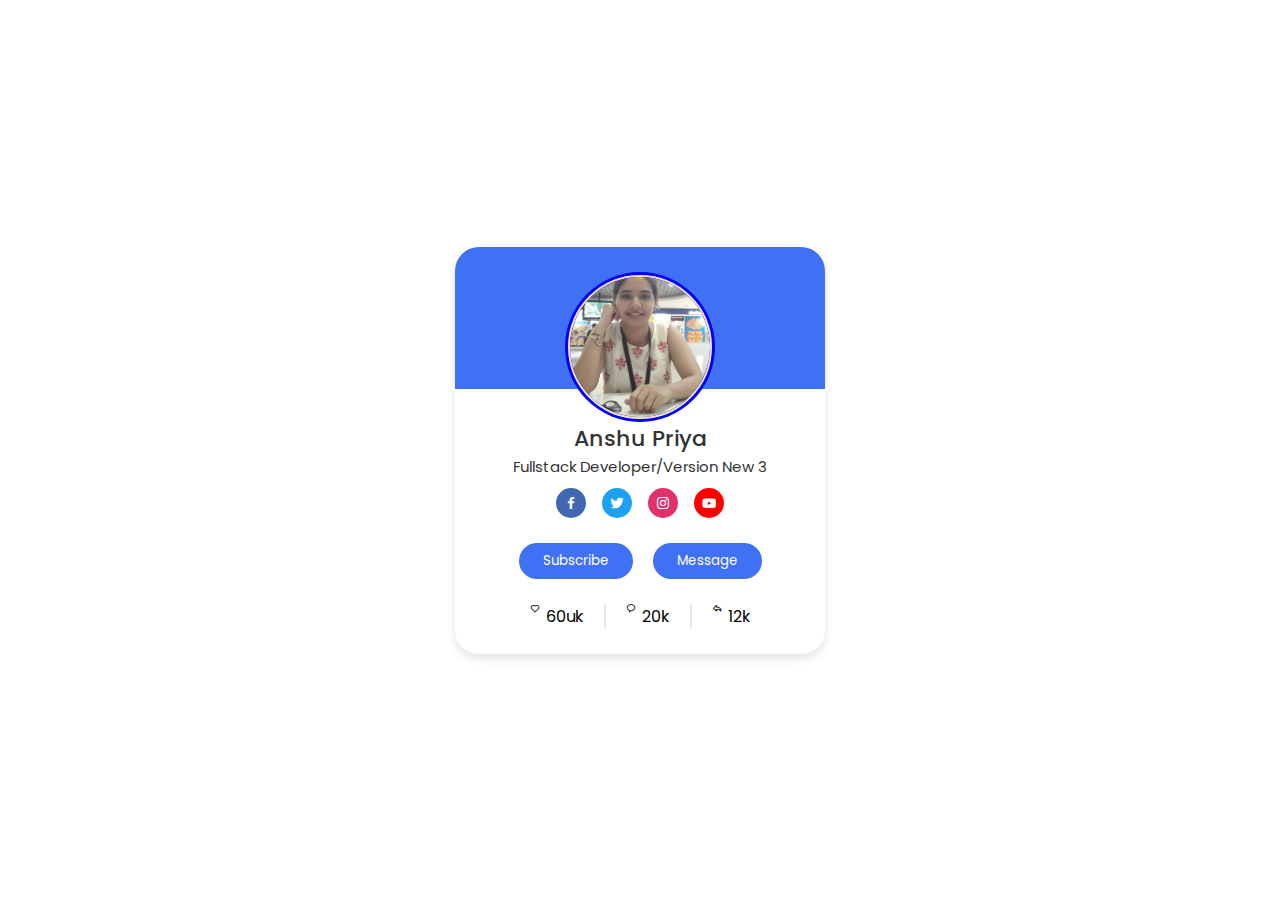
<file: index.html>
<!DOCTYPE html>
<html lang="en">

<head>
    <meta charset="UTF-8" />
    <meta http-equiv="X-UA-Compatible" content="IE=edge">
    <!-- <meta name="viewport" content="width=device-width, initial-scale=0.1"/> -->
    <meta name="viewport" content="width=device-width, initial-scale=1">
    <title>Profile Cart</title>
    <link rel="stylesheet" href="profilecart.css">
    <!-- Boxicons CSS -->
    <link href='https://unpkg.com/boxicons@2.1.4/css/boxicons.min.css' rel='stylesheet'>
</head>

<body>
    <div class="main">
        <div class="profile-cart">
            <div class="image">
                <img src="image/profilePic.png" alt="" class="profile-img">
            </div>
            <div class="text-data">
                <div class="name">Anshu Priya</div>
                <div class="profession">Fullstack Developer/Version New 3</div>
            </div>
            <div class="media-button">
                <a href="" class="link" style="background: #4267b2;">
                    <i class='bx bxl-facebook'></i>
                </a>
                <a href="" class="link" style="background:#1da1f2;">
                    <i class='bx bxl-twitter'></i>
                </a>
                <a href="" class="link" style="background:#e1306c;">
                    <i class='bx bxl-instagram'></i>
                </a>
                <a href="" class="link" style="background:#ff0000;">
                    <i class='bx bxl-youtube'></i>
                </a>
            </div>
            <div class="button">
                <button class="btn">Subscribe</button>
                <button class="btn">Message</button>
            </div>
            <div class="analysis">
                <div class="data">
                    <i class='bx bx-heart'></i>
                    <span class="number">60uk</span>
                </div>
                <div class="data">
                    <i class='bx bx-message-rounded'></i>
                    <span class="number">20k</span>
                </div>

                <div class="data">
                    <i class='bx bx-share'></i>
                    <span class="number">12k</span>
                </div>
            </div>
        </div>
    </div>
</body>

</html>
</file>
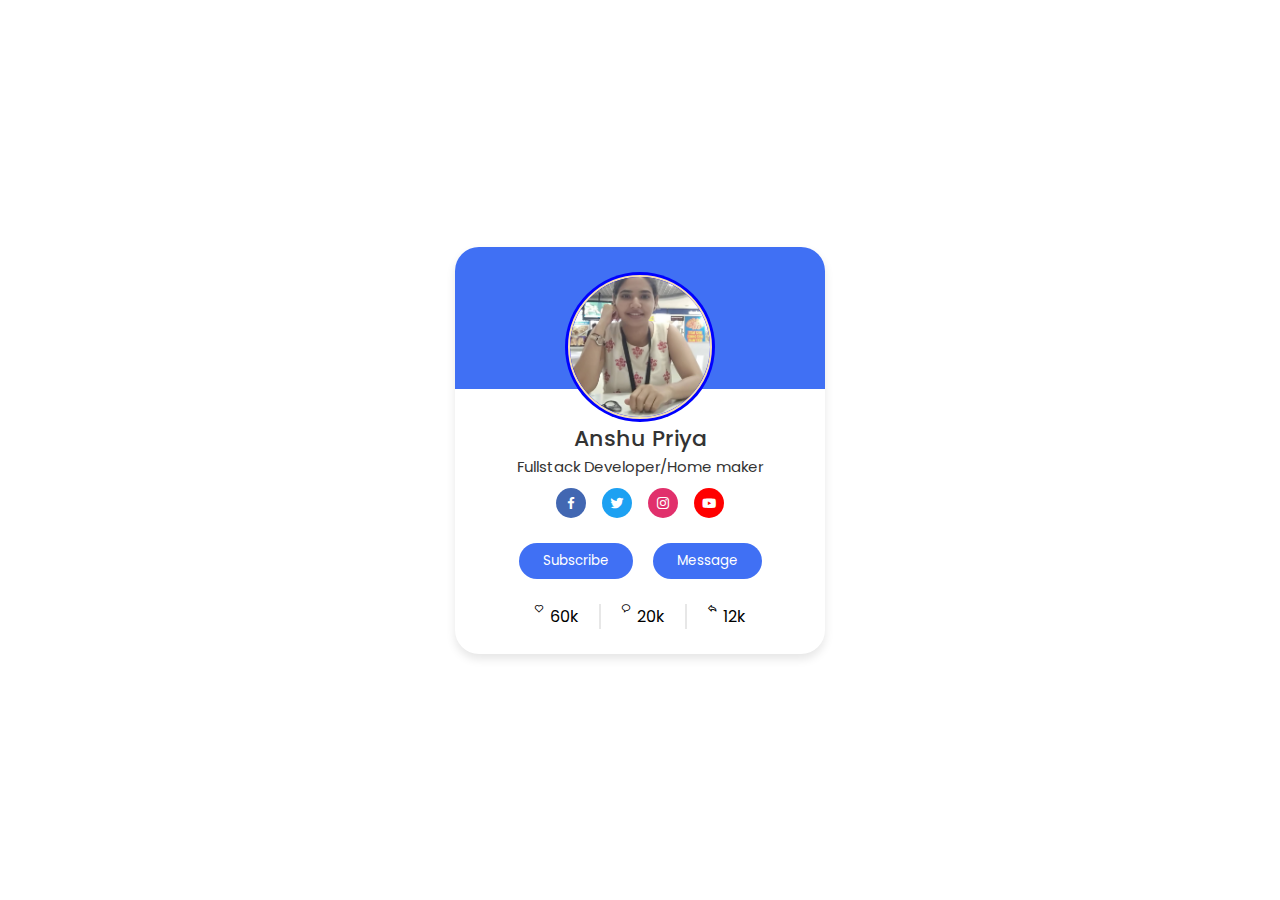
<file: profileCart.html>
<!DOCTYPE html>
<html lang="en">

<head>
    <meta charset="UTF-8" />
    <meta http-equiv="X-UA-Compatible" content="IE=edge">
    <!-- <meta name="viewport" content="width=device-width, initial-scale=0.1"/> -->
    <meta name="viewport" content="width=device-width, initial-scale=1">
    <title>Profile Cart</title>
    <link rel="stylesheet" href="profilecart.css">
    <!-- Boxicons CSS -->
    <link href='https://unpkg.com/boxicons@2.1.4/css/boxicons.min.css' rel='stylesheet'>
</head>

<body>
    <div class="main">
        <div class="profile-cart">
            <div class="image">
                <img src="image/profilePic.png" alt="" class="profile-img">
            </div>
            <div class="text-data">
                <div class="name">Anshu Priya</div>
                <div class="profession">Fullstack Developer/Home maker</div>
            </div>
            <div class="media-button">
                <a href="" class="link" style="background: #4267b2;">
                    <i class='bx bxl-facebook'></i>
                </a>
                <a href="" class="link" style="background:#1da1f2;">
                    <i class='bx bxl-twitter'></i>
                </a>
                <a href="" class="link" style="background:#e1306c;">
                    <i class='bx bxl-instagram'></i>
                </a>
                <a href="" class="link" style="background:#ff0000;">
                    <i class='bx bxl-youtube'></i>
                </a>
            </div>
            <div class="button">
                <button class="btn">Subscribe</button>
                <button class="btn">Message</button>
            </div>
            <div class="analysis">
                <div class="data">
                    <i class='bx bx-heart'></i>
                    <span class="number">60k</span>
                </div>
                <div class="data">
                    <i class='bx bx-message-rounded'></i>
                    <span class="number">20k</span>
                </div>

                <div class="data">
                    <i class='bx bx-share'></i>
                    <span class="number">12k</span>
                </div>
            </div>
        </div>
    </div>
</body>

</html>
</file>
<file: profilecart.css>
@import url('https://fonts.googleapis.com/css2?family=Poppins:ital,wght@0,300;0,400;0,500;1,600&family=Roboto:wght@400;500;700&display=swap');

* {
    font-family: 'Poppins', sans-serif;
    box-sizing: border-box;
    padding: 0;
    margin: 0;
    /* font-family: 'Roboto', sans-serif; */
}

.image {
    position: relative;
    height: 150px;
    width: 150px;
    border-radius: 50%;
    background-color: blue;
    padding: 3px;

}

.image .profile-img {
    height: 100%;
    width: 100%;
    object-fit: cover;
    border-radius: 50%;
    border: 2px solid wheat;
}

.main {
    display: flex;
    height: 100vh;
    justify-content: center;
    align-items: center;
    background-color: white;

}

.profile-cart {
    display: flex;
    flex-direction: column;
    justify-content: center;
    align-items: center;
    max-width: 370px;
    width: 100%;
    background-color: white;
    border-radius: 24px;
    padding: 25px;
    box-shadow: 0 5px 10px rgba(0, 0, 0, 0.1);
    position: relative;
}

.profile-cart::before {
    content: '';
    position: absolute;
    height: 35%;
    width: 100%;
    background-color: #4070f4;
    top: 0;
    left: 0;
    border-radius: 24px 24px 0 0;
}

.text-data {
    display: flex;
    flex-direction: column;
    justify-content: center;
    align-items: center;
    margin-bottom: 10px;
    color: #333;

}

.name {
    font-size: 22px;
    font-weight: 500;
}

.profession {
    font-size: 15px;
    font-weight: 400;
}

.media-button {
    display: flex;
    justify-content: center;
}

.link {
    text-decoration: none;
    display: flex;
    justify-content: center;
    align-items: center;
    height: 30px;
    width: 30px;
    border-radius: 15px;
    color: white;
    margin: 0 8px;
    background-color: #4070f4;
}

.profile-cart .button {
    display: flex;
    justify-content: center;
    margin-top: 25px;
}

.button .btn {
    background-color: #4070f4;
    color: white;
    padding: 8px 24px;
    margin: 0 10px;
    border-radius: 20px;
    border: none;
    cursor: pointer;
    transition: all 0.3s ease;
    flex-wrap: wrap;
}

.button .btn :hover {
    background-color: #0e4bf1;
}

.analysis {
    display: flex;
    justify-content: center;
    margin-top: 25px;
}

.analysis .data {
    display: flex;
    justify-content: center;
    padding: 0 20px;
    border-right: 2px solid #e7e7e7;
}

.data:last-child {
    border-right: none;
}

.data i {
    font-size: 10px;
    margin-right: 6px;
}

@media (max-width:1045px) {
    .main .profile-cart {
        width: 100%;
        margin-bottom: 20px;
        height: 100%;
    }
    .main .button {
       width: 100%;
        margin-bottom: 20px;
    }
}
</file>
